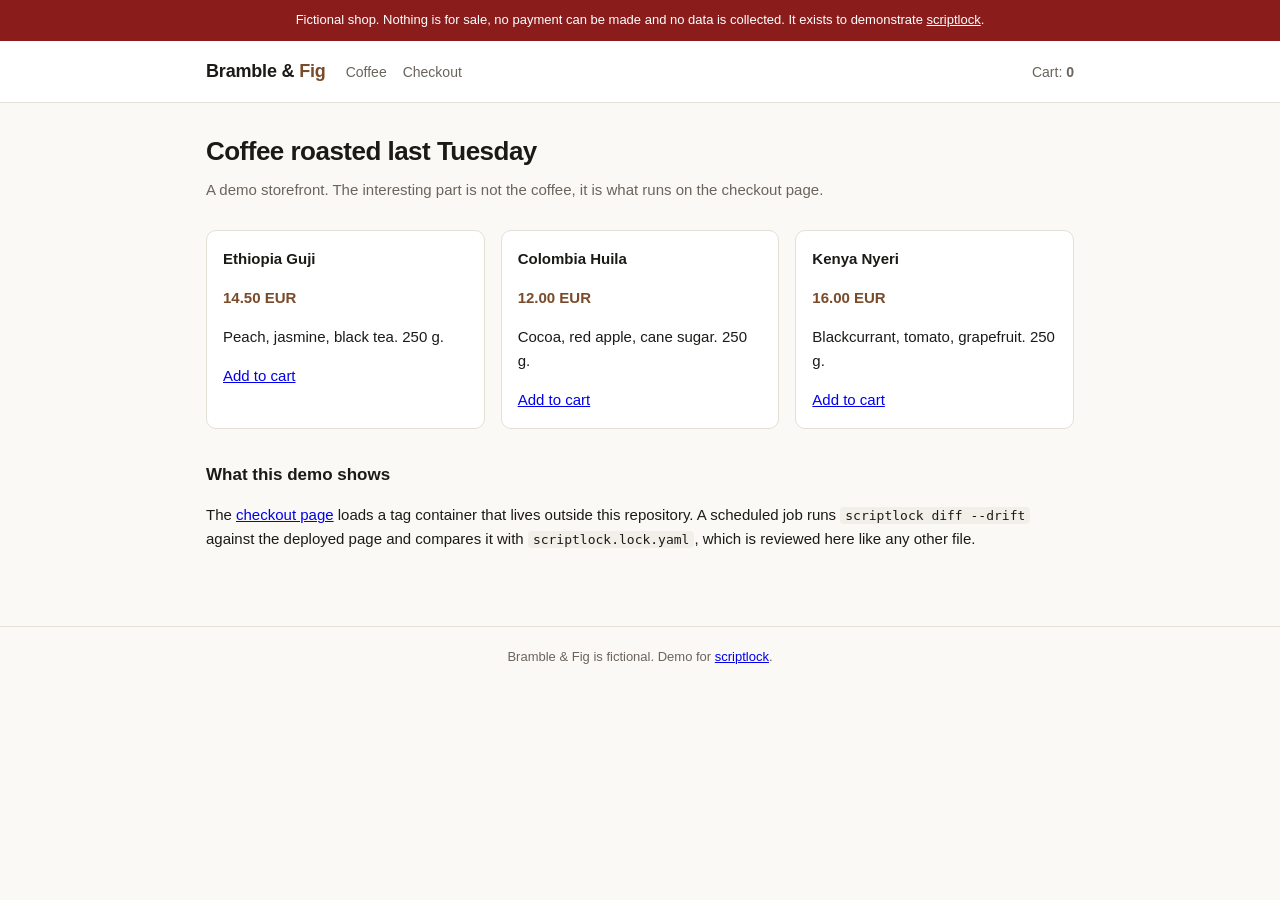
<file: index.html>
<!doctype html>
<html lang="en">
<head>
<meta charset="utf-8">
<meta name="viewport" content="width=device-width, initial-scale=1">
<title>Bramble &amp; Fig - demo storefront for scriptlock</title>
<link rel="stylesheet" href="assets/shop.css">
</head>
<body>
<div class="demo-banner">
  Fictional shop. Nothing is for sale, no payment can be made and no data is collected. It exists to demonstrate
  <a href="https://github.com/vladimirnizovtsev/scriptlock">scriptlock</a>.
</div>
<header>
  <div class="bar">
    <div class="brand">Bramble &amp; <span>Fig</span></div>
    <nav><a href="index.html">Coffee</a><a href="checkout.html">Checkout</a></nav>
    <div style="margin-left:auto;color:#6b645c;font-size:14px">Cart: <b data-cart-count>0</b></div>
  </div>
</header>
<main>
  <h1 data-experiment="headline">Coffee roasted last Tuesday</h1>
  <p class="lede">A demo storefront. The interesting part is not the coffee, it is what runs on the checkout page.</p>
  <div class="grid">
    <div class="card"><h3>Ethiopia Guji</h3><p class="price">14.50 EUR</p><p>Peach, jasmine, black tea. 250 g.</p><a href="#" data-add>Add to cart</a></div>
    <div class="card"><h3>Colombia Huila</h3><p class="price">12.00 EUR</p><p>Cocoa, red apple, cane sugar. 250 g.</p><a href="#" data-add>Add to cart</a></div>
    <div class="card"><h3>Kenya Nyeri</h3><p class="price">16.00 EUR</p><p>Blackcurrant, tomato, grapefruit. 250 g.</p><a href="#" data-add>Add to cart</a></div>
  </div>
  <h2>What this demo shows</h2>
  <p>The <a href="checkout.html">checkout page</a> loads a tag container that lives outside this repository. A scheduled
  job runs <code>scriptlock diff --drift</code> against the deployed page and compares it with
  <code>scriptlock.lock.yaml</code>, which is reviewed here like any other file.</p>
</main>
<footer>Bramble &amp; Fig is fictional. Demo for <a href="https://github.com/vladimirnizovtsev/scriptlock">scriptlock</a>.</footer>
<script src="assets/storefront.js"></script>
</body>
</html>
</file>
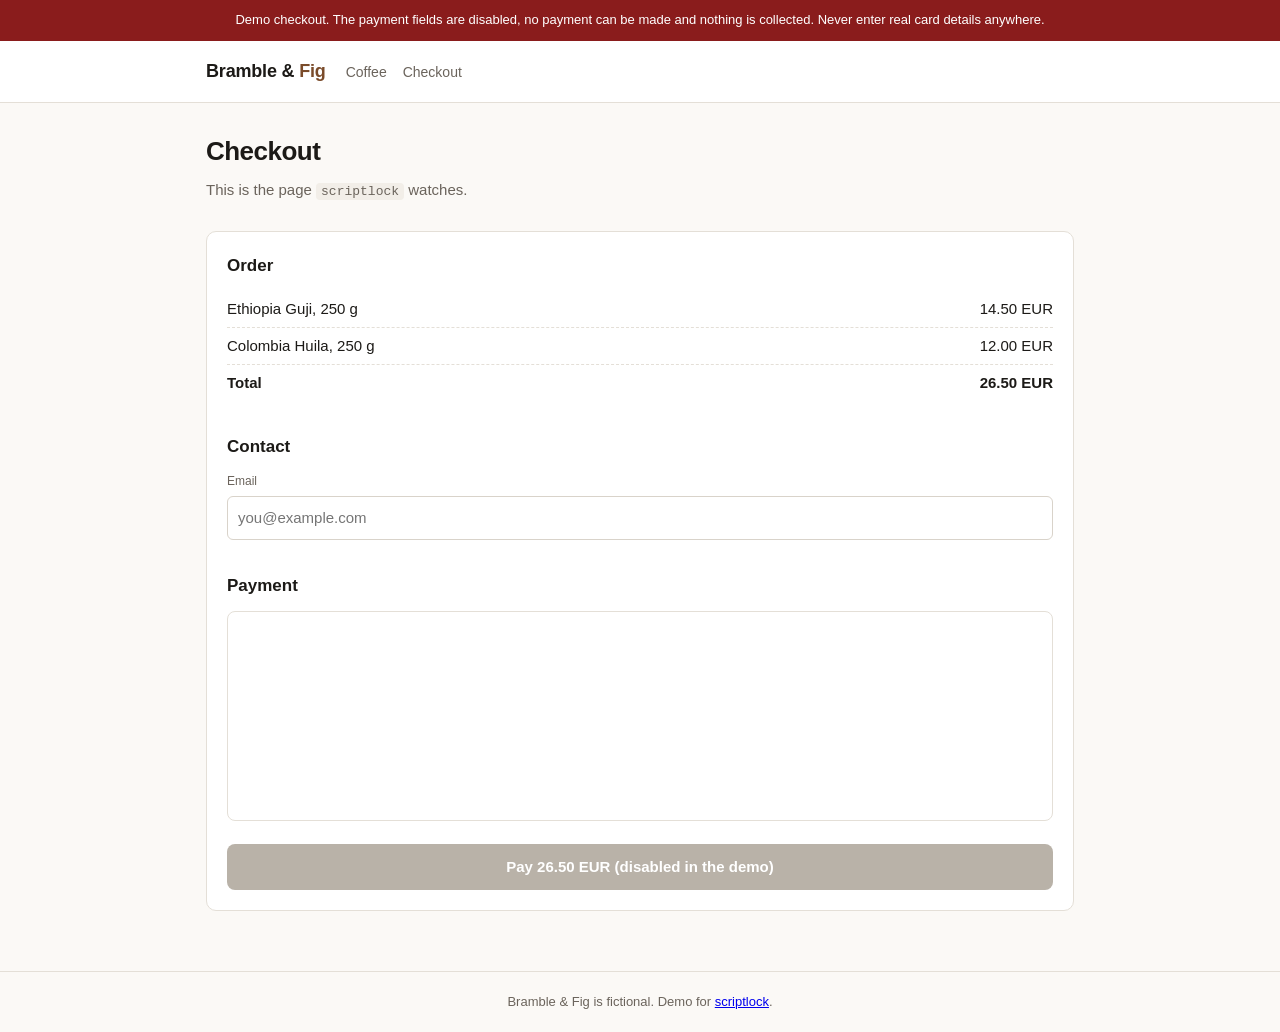
<file: checkout.html>
<!doctype html>
<html lang="en">
<head>
<meta charset="utf-8">
<meta name="viewport" content="width=device-width, initial-scale=1">
<title>Checkout - Bramble &amp; Fig (demo)</title>
<link rel="stylesheet" href="assets/shop.css">
<script>
  // First-party inline configuration, reviewed in this repository.
  window.dataLayer = window.dataLayer || [];
  window.dataLayer.push({ event: 'checkout_view', step: 'payment', currency: 'EUR' });
</script>
<script src="https://vladimirnizovtsev.github.io/scriptlock-demo-tags/container.js" async></script>
</head>
<body>
<div class="demo-banner">
  Demo checkout. The payment fields are disabled, no payment can be made and nothing is collected. Never enter real card details anywhere.
</div>
<header>
  <div class="bar">
    <div class="brand">Bramble &amp; <span>Fig</span></div>
    <nav><a href="index.html">Coffee</a><a href="checkout.html">Checkout</a></nav>
  </div>
</header>
<main>
  <h1>Checkout</h1>
  <p class="lede">This is the page <code>scriptlock</code> watches.</p>
  <div class="panel">
    <h2 style="margin-top:0">Order</h2>
    <div data-summary></div>
    <h2>Contact</h2>
    <div class="field">
      <label for="email">Email</label>
      <input id="email" type="email" placeholder="you@example.com" autocomplete="off">
    </div>
    <h2>Payment</h2>
    <iframe title="Payment fields (demo stand-in)"
            src="https://rawcdn.githack.com/vladimirnizovtsev/scriptlock-demo-tags/main/payment-frame.html"></iframe>
    <button class="pay" type="button" disabled>Pay 26.50 EUR (disabled in the demo)</button>
  </div>
</main>
<footer>Bramble &amp; Fig is fictional. Demo for <a href="https://github.com/vladimirnizovtsev/scriptlock">scriptlock</a>.</footer>
<script src="assets/checkout.js"></script>
</body>
</html>
</file>
<file: assets/shop.css>
:root { --ink: #1c1a17; --muted: #6b645c; --line: #e4dfd7; --bg: #fbf9f6; --accent: #7a4b2a; }
* { box-sizing: border-box; }
body { margin: 0; font: 15px/1.6 -apple-system, BlinkMacSystemFont, "Segoe UI", Roboto, Helvetica, Arial, sans-serif; color: var(--ink); background: var(--bg); }
.demo-banner { background: #8a1c1c; color: #fff; padding: 10px 16px; font-size: 13px; text-align: center; }
.demo-banner a { color: #fff; }
header { border-bottom: 1px solid var(--line); background: #fff; }
.bar { max-width: 900px; margin: 0 auto; padding: 16px; display: flex; align-items: baseline; gap: 20px; }
.brand { font-weight: 600; font-size: 18px; letter-spacing: -0.01em; }
.brand span { color: var(--accent); }
nav a { color: var(--muted); text-decoration: none; margin-right: 16px; font-size: 14px; }
main { max-width: 900px; margin: 0 auto; padding: 28px 16px 60px; }
h1 { font-size: 26px; letter-spacing: -0.02em; margin: 0 0 6px; }
h2 { font-size: 17px; margin: 32px 0 12px; }
.lede { color: var(--muted); margin: 0 0 28px; }
.grid { display: grid; grid-template-columns: repeat(auto-fill, minmax(220px, 1fr)); gap: 16px; }
.card { background: #fff; border: 1px solid var(--line); border-radius: 10px; padding: 16px; }
.card h3 { margin: 0 0 4px; font-size: 15px; }
.price { color: var(--accent); font-weight: 600; }
.panel { background: #fff; border: 1px solid var(--line); border-radius: 10px; padding: 20px; }
.summary { display: flex; justify-content: space-between; padding: 6px 0; border-bottom: 1px dashed var(--line); }
.summary:last-of-type { border-bottom: 0; font-weight: 600; }
.field { margin-bottom: 14px; }
label { display: block; font-size: 12px; color: var(--muted); margin-bottom: 4px; }
input[type=text], input[type=email] { width: 100%; padding: 9px 10px; border: 1px solid #d9d3ca; border-radius: 6px; font: inherit; }
iframe { width: 100%; border: 1px solid var(--line); border-radius: 8px; height: 210px; }
.pay { margin-top: 16px; width: 100%; padding: 11px; border: 0; border-radius: 8px; background: #b9b2a8; color: #fff; font: inherit; font-weight: 600; cursor: not-allowed; }
footer { border-top: 1px solid var(--line); color: var(--muted); font-size: 13px; padding: 20px 16px; text-align: center; }
code { background: #f2eee8; padding: 1px 5px; border-radius: 4px; font-size: 13px; }
</file>
